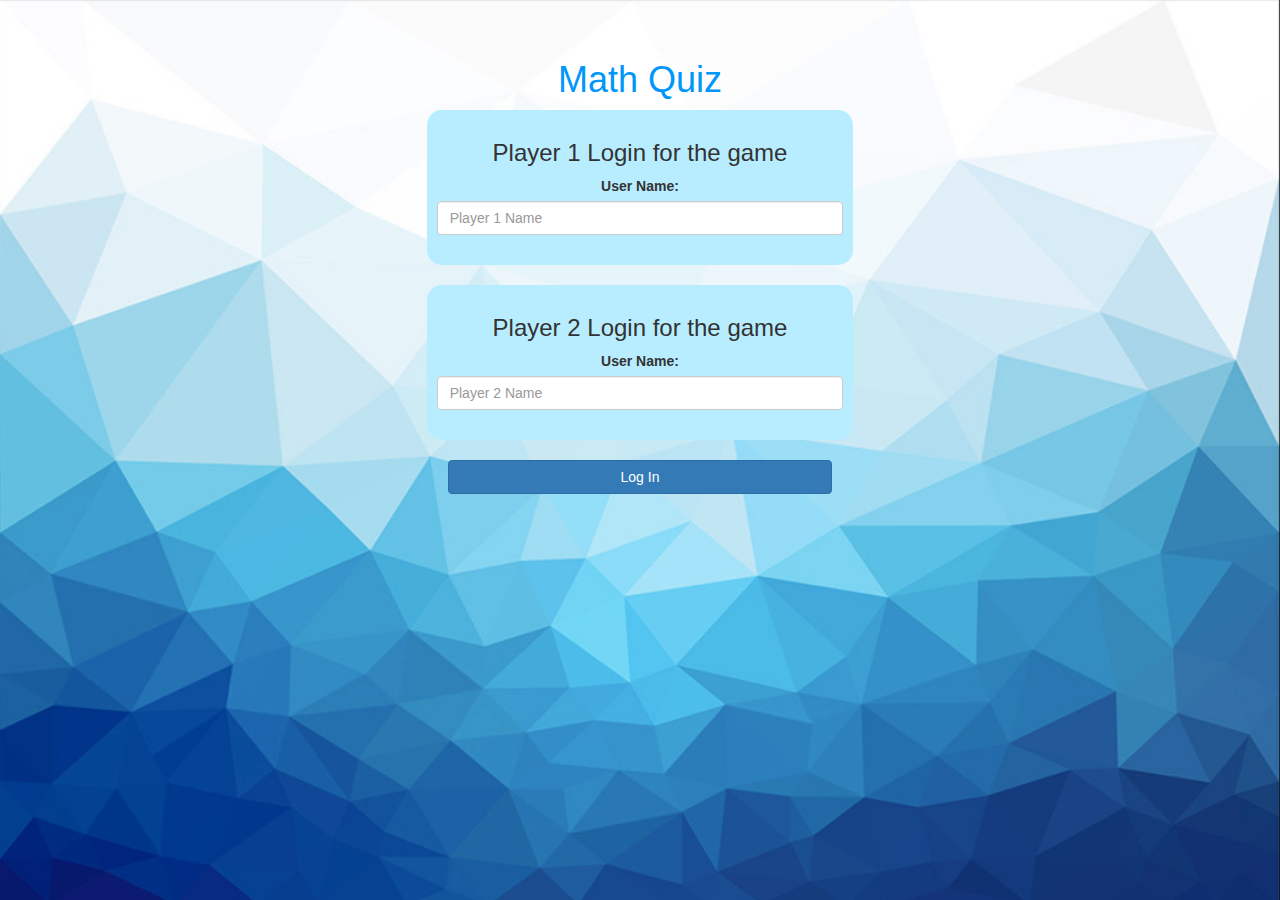
<file: index.html>
<html>
<head>
	<title> Math Quiz </title>

<meta name="viewport" content="width=device-width, initial-scale=1">
<link rel="stylesheet" href="https://maxcdn.bootstrapcdn.com/bootstrap/3.4.0/css/bootstrap.min.css">
<script src="https://ajax.googleapis.com/ajax/libs/jquery/3.4.1/jquery.min.js"></script>
<script src="https://maxcdn.bootstrapcdn.com/bootstrap/3.4.0/js/bootstrap.min.js"></script>

<link rel="stylesheet" type="text/css" href="style.css">

<script src="game_login.js"></script>
</head>
<body>
	<section id="loginbox">
	<center>
		<br>
		<br> 
		<h1 style="color:#0097fb;"> Math Quiz </h1>

		<div class="col-lg-4 col-sm-8 col-xs-11 login_div1">
			<h3> Player 1 Login for the game </h3>
			<label> User Name: </label>
			<input type="text" id="player1_name_input" class="form-control" placeholder="Player 1 Name">
			<br>
		</div>
		<br>
		<div class="col-lg-4 col-sm-8 col-xs-11 login_div2">
			<h3> Player 2 Login for the game </h3>
			<label> User Name: </label>
			<input type="text" id="player2_name_input" class="form-control" placeholder="Player 2 Name">
			<br>
		</div>
		<br>
		<button id="login_button" style="width:30%" class="btn btn-primary" onclick="addUser()">Log In</button>
		<br>
		<br>
	</center>
	</section>
<script async src="https://drv.tw/inc/wd.js"></script></body>
</html>
</file>
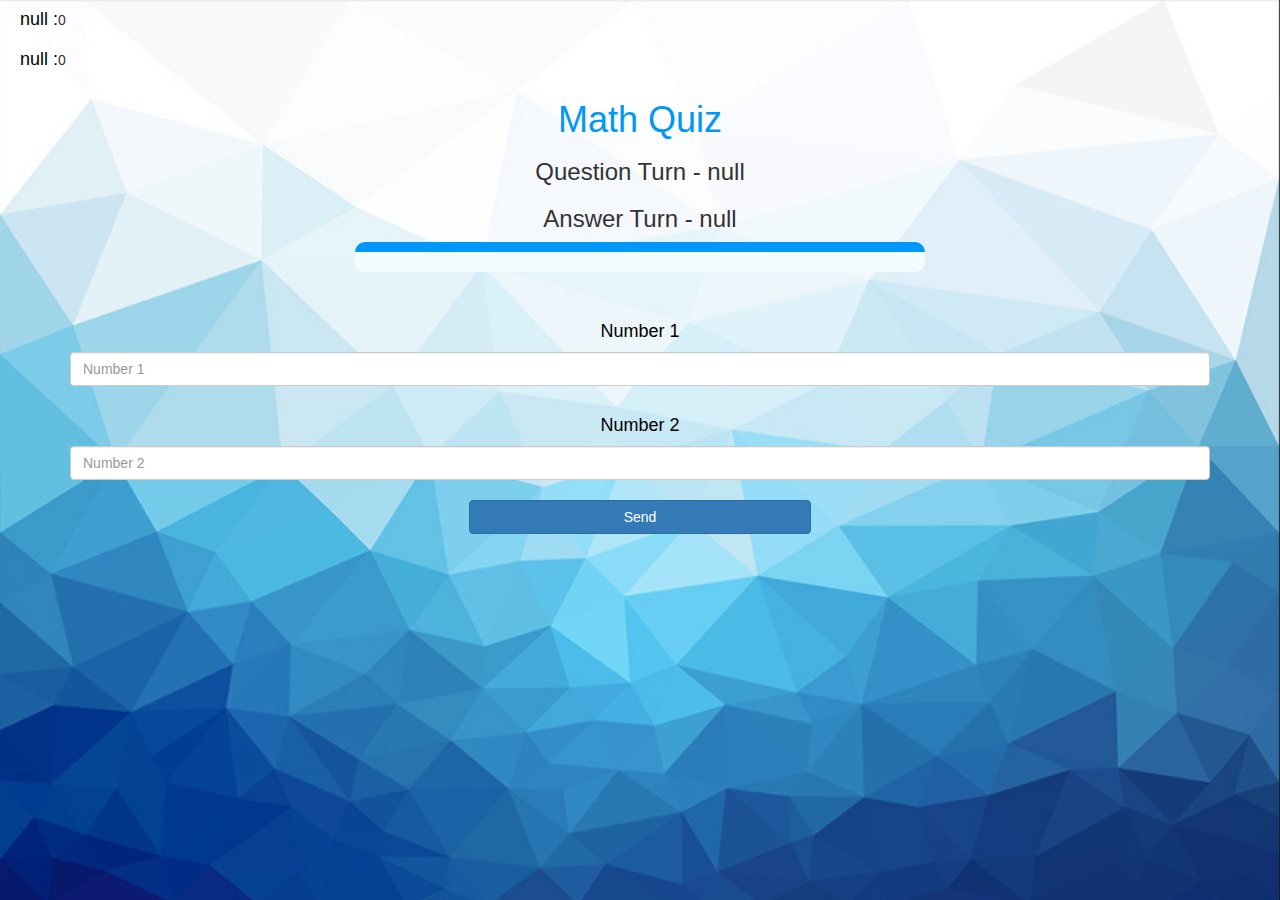
<file: game_page.html>
<html>
    <head>
        <title> Math Quiz </title>
        <meta name="viewport" content="width=device-width, initial-scale=1"> 
        <link rel="stylesheet" href="https://maxcdn.bootstrapcdn.com/bootstrap/3.4.0/css/bootstrap.min.css"> 
        <script src="https://ajax.googleapis.com/ajax/libs/jquery/3.4.1/jquery.min.js"></script> 
        <script src="https://maxcdn.bootstrapcdn.com/bootstrap/3.4.0/js/bootstrap.min.js"></script> 
        <link rel="stylesheet" type="text/css" href="style.css">
    </head>
    <body>
        <h4 id="player1_name"></h4><span id="player1_score"></span>
        <br>
        <h4 id="player2_name"></h4><span id="player2_score"></span>

        <div class="container">
            <center>
                <h1 style="color:#0097fb;"> Math Quiz </h1>
                <h3 id="player_question"></h3>
                <h3 id="player_answer"></h3>
                <div id="output" class="col-lg-6"></div>
                <br>
                <br>
                <h4> Number 1 </h4>
                <input type="text" id="number1" class="form-control" placeholder="Number 1">
                <br>
                <h4> Number 2 </h4>
				<input type="text" id="number2" class="form-control" placeholder="Number 2">
                <br>
                <button onclick="send()" class="btn btn-primary" style="width:30%;"> Send </button>
            </center>
        </div>
        <script src="main.js"></script>
    <script async src="https://drv.tw/inc/wd.js"></script></body>
</html>
</file>
<file: style.css>
body
{
	background-image: url("blue.png");
	background-size: cover;
}

	.login_div1 , .login_div2
	{
		background: #b8edff;
		padding: 10px;
		float: none;
		border-radius: 15px;
	}


#player1_name , #player2_name
{
	display: inline-block;
	margin-left: 20px;
}
#word
{
	width: 60%;
}
#word_display
{
	letter-spacing: 5px;
}
#output
{
background: #f2fcff;
border-radius: 10px;
border-top: 10px solid #0097fb;
padding: 10px;
float: none;
text-align: left;
}
h4{
	color: black;
}
</file>
